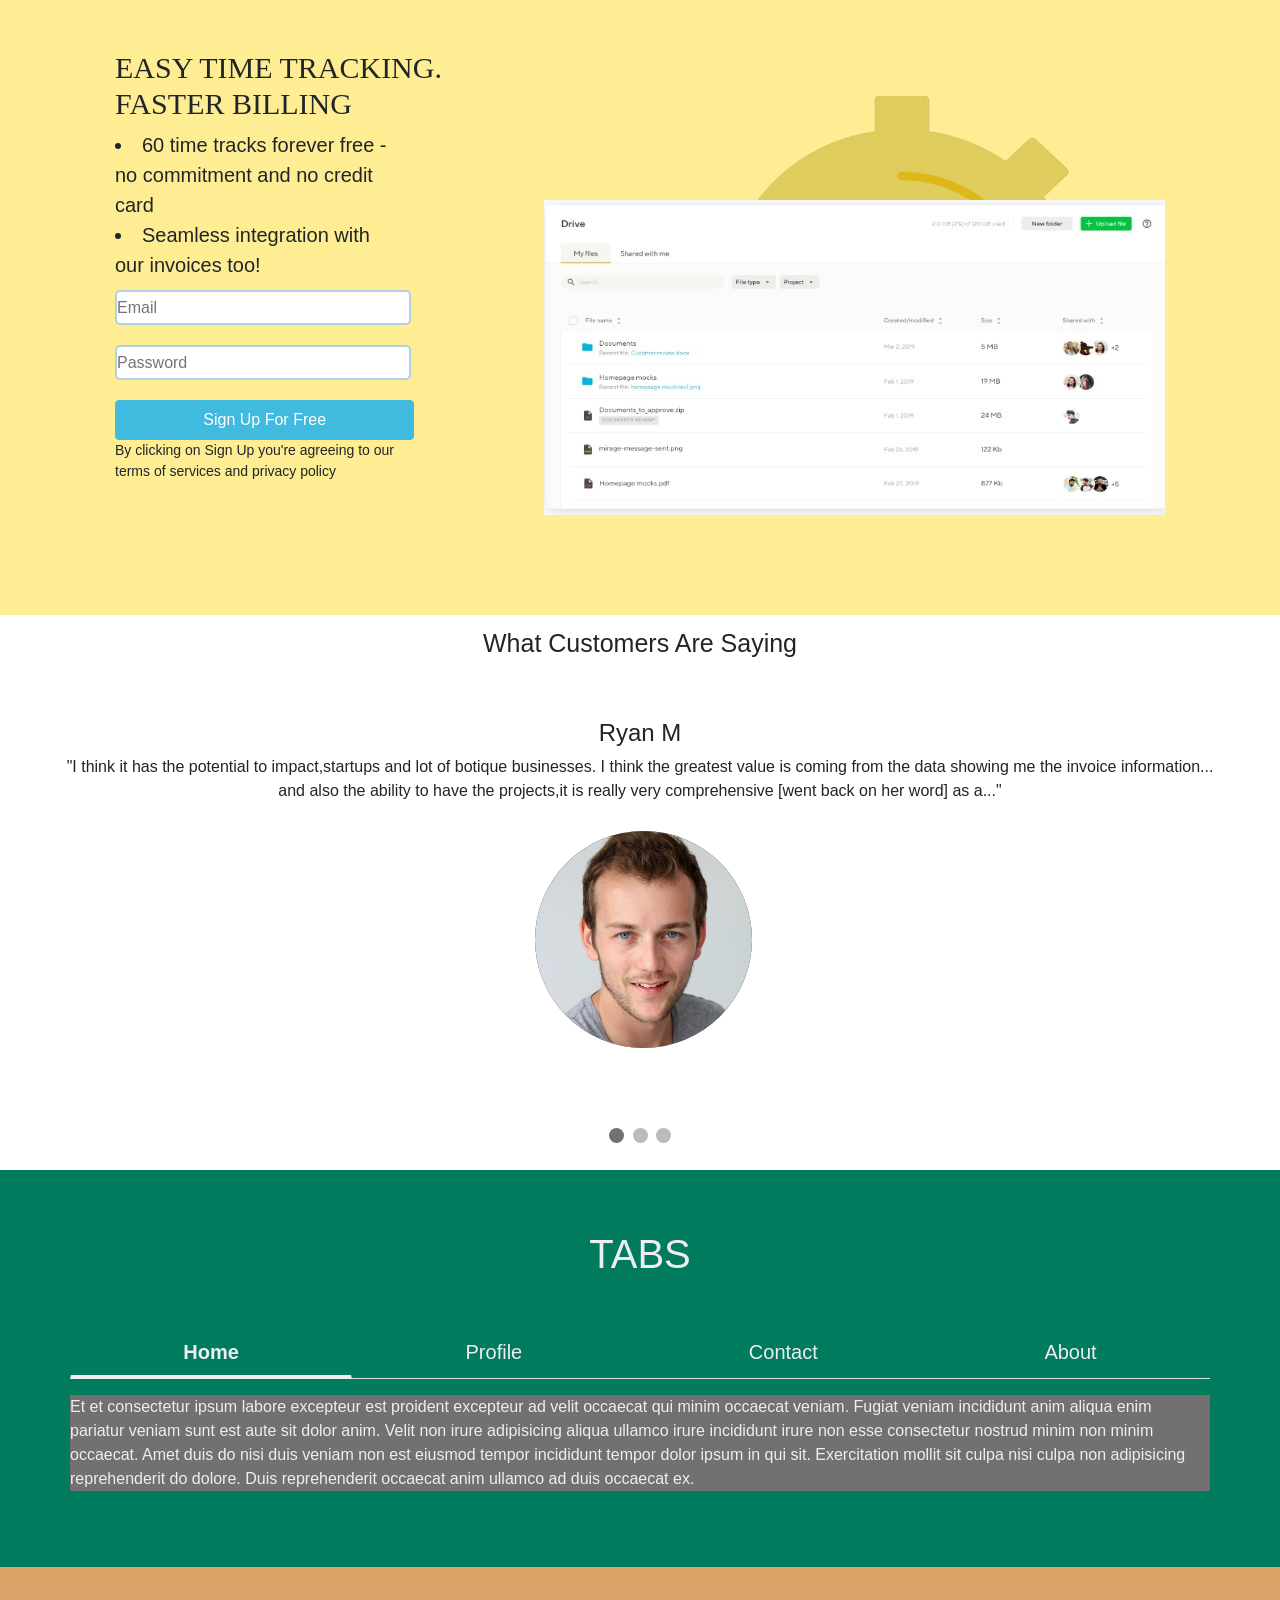
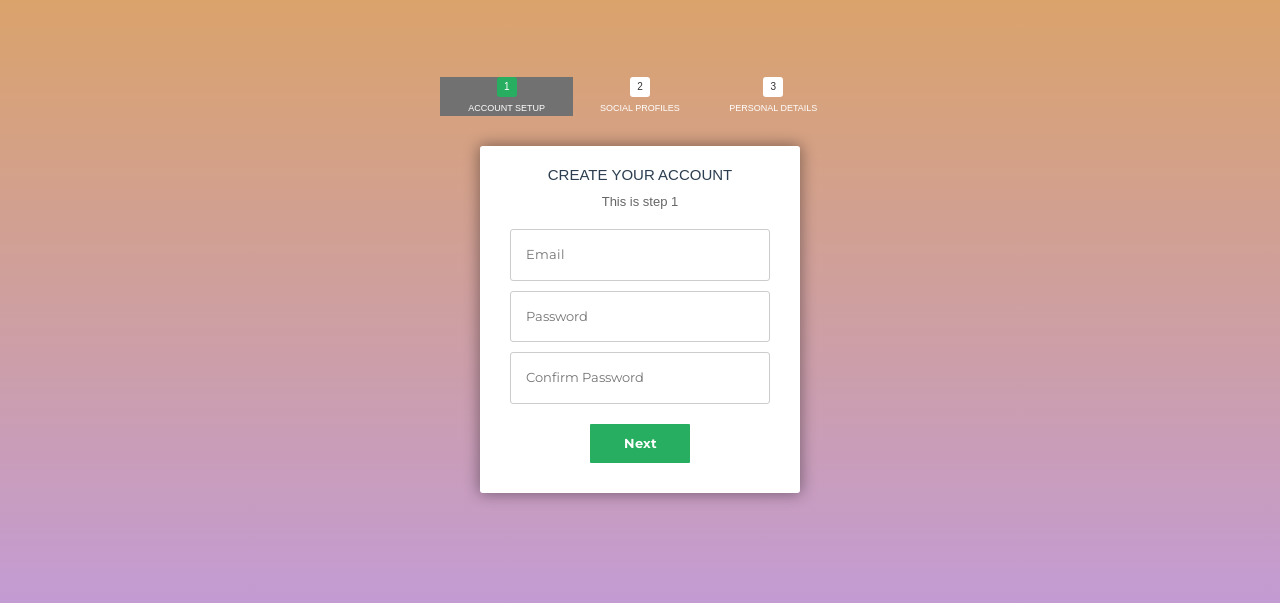
<file: task1/index.html>
<!DOCTYPE html>
<html lang="en">
<head>
    <meta charset="UTF-8">
    <meta name="viewport" content="width=device-width, initial-scale=1.0">
    <link rel="stylesheet" href="style.css">
    <link rel="stylesheet" href="custom.css">
    <link rel="stylesheet" href="mystyle.css">
    <link rel="stylesheet" href="https://cdn.jsdelivr.net/npm/bootstrap@4.5.3/dist/css/bootstrap.min.css" integrity="sha384-TX8t27EcRE3e/ihU7zmQxVncDAy5uIKz4rEkgIXeMed4M0jlfIDPvg6uqKI2xXr2" crossorigin="anonymous">
    
    <link rel="stylesheet" href="style2.css">
    <script src="https://code.jquery.com/jquery-3.5.1.slim.min.js" integrity="sha384-DfXdz2htPH0lsSSs5nCTpuj/zy4C+OGpamoFVy38MVBnE+IbbVYUew+OrCXaRkfj" crossorigin="anonymous"></script>
    
    <script src="https://cdn.jsdelivr.net/npm/bootstrap@4.5.3/dist/js/bootstrap.bundle.min.js" integrity="sha384-ho+j7jyWK8fNQe+A12Hb8AhRq26LrZ/JpcUGGOn+Y7RsweNrtN/tE3MoK7ZeZDyx" crossorigin="anonymous"></script>
    
   
    <title>Time Tracker</title>
</head>
<body>
    <div class="container-fluid" id="container1">
        
        <div class="row">
          <div class="columnone">
                <h2 class="columnoneheading" style="font-family:'Arial Black'">EASY TIME TRACKING.<br>FASTER BILLING<br></h2>
                
                <li class="columnonepara" style="font-size:20px;">60 time tracks forever free -no commitment and no credit card</li>
                <li class="columnonepara" style="font-size:20px;">Seamless integration with our invoices too!</li>
                <div class="form-group">
                    <input type="text" class="input" placeholder="Email"><br>
                    <input type="text" class="input" placeholder="Password"><br>
                    <button type="submit" class="btnclck">Sign Up For Free</button>
                    <p class="policy" id="policy">By clicking on Sign Up you're agreeing to our terms of services and privacy policy</p>
                </div>
                
          </div>
          
        </div>
        <div class="drive">
            <img src="drive.jpg" alt="">
        </div>
    </div>
    <div class="container-fluid" id="container2">
        <div class="row">
            <div class="columntwo">
                <p id="container2heading" style="padding-top:10px">What Customers Are Saying<p>
                    <div class="slideshow-container">
        
                        <!-- Full-width slides/quotes -->
                        <div class="mySlides">
                            <div>
                                <h4>Ryan M</h4>
                                <p>"I think it has the potential to impact,startups and lot of botique businesses. I think the greatest value is coming from the data showing me the invoice information... and also the ability to have the projects,it is really very comprehensive [went back on her word] as a..."</p>
                           
                            </div>
                            <img src="profilepic.png" alt="">
                        </div>
                      
                        <div class="mySlides"> 
                            <div>
                                <h4>Dylan M</h4>
                                <p>"Lorem ipsum dolor sit amet consectetur adipisicing elit. Architecto officiis, consectetur id placeat corrupti non corporis cupiditate libero quibusdam aliquid repellendus excepturi veritatis maxime similique magnam quam nisi consequatur recusandae."</p>
                           
                            </div>
                            <img src="profilepic.png" alt="">
                        </div>
                      
                        <div class="mySlides">
                            <div>
                                <h4>Ryan M</h4>
                                <p>"I think it has the potential to impact,startups and lot of botique businesses. I think the greatest value is coming from the data showing me the invoice information... and also the ability to have the projects,it is really very comprehensive [went back on her word] as a"</p>
                            </div>
                            <img src="profilepic.png" alt="">
                        </div>
                      
                        <!-- Next/prev buttons -->
                        
                      </div>
                      
                      <!-- Dots/bullets/indicators -->
                      <div class="dot-container">
                        <span class="dot" onclick="currentSlide(1)"></span>
                        <span class="dot" onclick="currentSlide(2)"></span>
                        <span class="dot" onclick="currentSlide(3)"></span>
                      </div>
                      <script src="myscript.js"></script>
                
                
                      
                        
                    </div>
            </div>
        </div>
    </div>
    
<!------ Include the above in your HEAD tag ---------->

<!-- Tabs -->
<section id="tabs">
	<div class="container">
		<h6 class="section-title h1">Tabs</h6>
		<div class="row">
			<div class="col-xs-12 ">
				<nav>
					<div class="nav nav-tabs nav-fill" id="nav-tab" role="tablist">
						<a class="nav-item nav-link active" id="nav-home-tab" data-toggle="tab" href="#nav-home" role="tab" aria-controls="nav-home" aria-selected="true">Home</a>
						<a class="nav-item nav-link" id="nav-profile-tab" data-toggle="tab" href="#nav-profile" role="tab" aria-controls="nav-profile" aria-selected="false">Profile</a>
						<a class="nav-item nav-link" id="nav-contact-tab" data-toggle="tab" href="#nav-contact" role="tab" aria-controls="nav-contact" aria-selected="false">Contact</a>
						<a class="nav-item nav-link" id="nav-about-tab" data-toggle="tab" href="#nav-about" role="tab" aria-controls="nav-about" aria-selected="false">About</a>
					</div>
				</nav>
				<div class="tab-content py-3 px-3 px-sm-0" id="nav-tabContent">
					<div class="tab-pane fade show active" id="nav-home">
						Et et consectetur ipsum labore excepteur est proident excepteur ad velit occaecat qui minim occaecat veniam. Fugiat veniam incididunt anim aliqua enim pariatur veniam sunt est aute sit dolor anim. Velit non irure adipisicing aliqua ullamco irure incididunt irure non esse consectetur nostrud minim non minim occaecat. Amet duis do nisi duis veniam non est eiusmod tempor incididunt tempor dolor ipsum in qui sit. Exercitation mollit sit culpa nisi culpa non adipisicing reprehenderit do dolore. Duis reprehenderit occaecat anim ullamco ad duis occaecat ex.
					</div>
					<div class="tab-pane fade" id="nav-profile">
						Et et consectetur ipsum labore excepteur est proident excepteur ad velit occaecat qui minim occaecat veniam. Fugiat veniam incididunt anim aliqua enim pariatur veniam sunt est aute sit dolor anim. Velit non irure adipisicing aliqua ullamco irure incididunt irure non esse consectetur nostrud minim non minim occaecat. Amet duis do nisi duis veniam non est eiusmod tempor incididunt tempor dolor ipsum in qui sit. Exercitation mollit sit culpa nisi culpa non adipisicing reprehenderit do dolore. Duis reprehenderit occaecat anim ullamco ad duis occaecat ex.
					</div>
					<div class="tab-pane fade" id="nav-contact">
						Et et consectetur ipsum labore excepteur est proident excepteur ad velit occaecat qui minim occaecat veniam. Fugiat veniam incididunt anim aliqua enim pariatur veniam sunt est aute sit dolor anim. Velit non irure adipisicing aliqua ullamco irure incididunt irure non esse consectetur nostrud minim non minim occaecat. Amet duis do nisi duis veniam non est eiusmod tempor incididunt tempor dolor ipsum in qui sit. Exercitation mollit sit culpa nisi culpa non adipisicing reprehenderit do dolore. Duis reprehenderit occaecat anim ullamco ad duis occaecat ex.
					</div>
					<div class="tab-pane fade" id="nav-about">
						Et et consectetur ipsum labore excepteur est proident excepteur ad velit occaecat qui minim occaecat veniam. Fugiat veniam incididunt anim aliqua enim pariatur veniam sunt est aute sit dolor anim. Velit non irure adipisicing aliqua ullamco irure incididunt irure non esse consectetur nostrud minim non minim occaecat. Amet duis do nisi duis veniam non est eiusmod tempor incididunt tempor dolor ipsum in qui sit. Exercitation mollit sit culpa nisi culpa non adipisicing reprehenderit do dolore. Duis reprehenderit occaecat anim ullamco ad duis occaecat ex.
					</div>
				</div>
			
			</div>
		</div>
	</div>
</section>
<!-- ./Tabs -->
<section id="form">
    <form id="msform">
        <!-- progressbar -->
        <ul id="progressbar">
          <li class="active">Account Setup</li>
          <li>Social Profiles</li>
          <li>Personal Details</li>
        </ul>
        <!-- fieldsets -->
        <fieldset>
          <h2 class="fs-title">Create your account</h2>
          <h3 class="fs-subtitle">This is step 1</h3>
          <input type="text" name="email" placeholder="Email" />
          <input type="password" name="pass" placeholder="Password" />
          <input type="password" name="cpass" placeholder="Confirm Password" />
          <input type="button" name="next" class="next action-button" value="Next" />
        </fieldset>
        <fieldset>
          <h2 class="fs-title">Social Profiles</h2>
          <h3 class="fs-subtitle">Your presence on the social network</h3>
          <input type="text" name="twitter" placeholder="Twitter" />
          <input type="text" name="facebook" placeholder="Facebook" />
          <input type="text" name="gplus" placeholder="Google Plus" />
          <input type="button" name="previous" class="previous action-button" value="Previous" />
          <input type="button" name="next" class="next action-button" value="Next" />
        </fieldset>
        <fieldset>
          <h2 class="fs-title">Personal Details</h2>
          <h3 class="fs-subtitle">We will never sell it</h3>
          <input type="text" name="fname" placeholder="First Name" />
          <input type="text" name="lname" placeholder="Last Name" />
          <input type="text" name="phone" placeholder="Phone" />
          <textarea name="address" placeholder="Address"></textarea>
          <input type="button" name="previous" class="previous action-button" value="Previous" />
          <input type="submit" name="submit" class="submit action-button" value="Submit" />
        </fieldset>
      </form>
</section>

    <script src="myscript.js"></script>
   <script src="myscript2.js"></script>
</body>
</html>
</file>
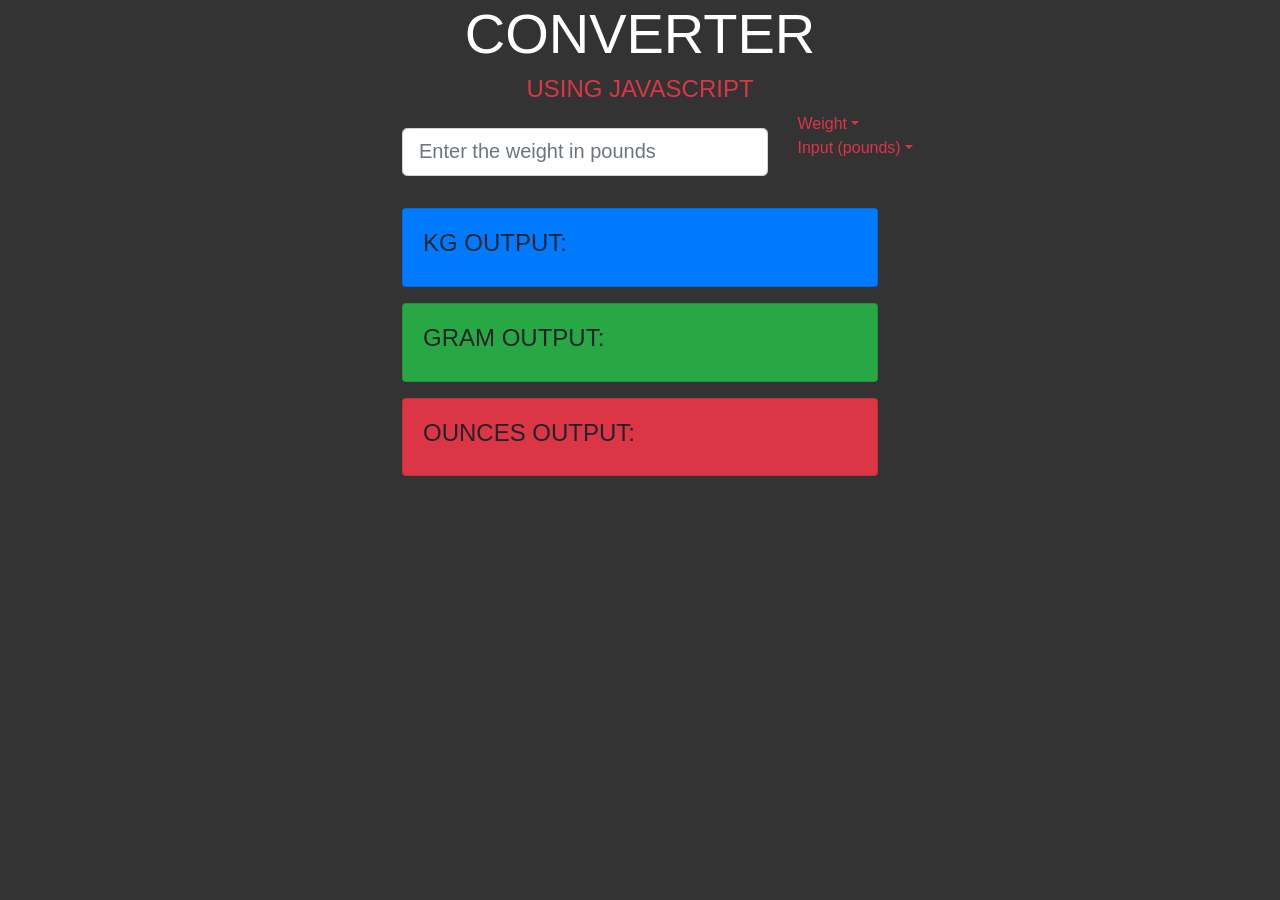
<file: weight converter app/index.html>
<!DOCTYPE html>
<html lang="en">
<head>
    <meta charset="UTF-8">
    <meta name="viewport" content="width=device-width, initial-scale=1.0">
    <link rel="stylesheet" href="https://cdn.jsdelivr.net/npm/bootstrap@4.5.3/dist/css/bootstrap.min.css" integrity="sha384-TX8t27EcRE3e/ihU7zmQxVncDAy5uIKz4rEkgIXeMed4M0jlfIDPvg6uqKI2xXr2" crossorigin="anonymous">
    <script src="https://code.jquery.com/jquery-3.5.1.min.js"></script>
<script src="https://cdn.jsdelivr.net/npm/popper.js@1.16.1/dist/umd/popper.min.js"></script>
<script src="https://stackpath.bootstrapcdn.com/bootstrap/4.5.2/js/bootstrap.min.js"></script>
    
    <style>
        body{
            background-color:#333;
        }
    </style>
    <title>Document</title>
</head>
<body>
    <div class="container">
        <div class="row">
            <div class="offset-md-3 col-md-6">
                <h3 class="display-4 text-center text-white">CONVERTER</h3>
                <h4 class="text-center text-danger">USING JAVASCRIPT</h4>
                    <div class="row">
                        <div class="col-9">
                            <div class="form-group m-3">
                                <input type="number" class="form-control-lg form-control m-3" placeholder="Enter the weight in pounds" id="weight-input">
                            </div>
                        </div>
                        <div class="col-3">
                            <div class="dropdown">
                                <a href="#" class='dropdown-toggle text-danger' id='main' data-toggle='dropdown'>Weight</a>
                                <div class="dropdown-menu bg-danger">
                                    <button href="" onclick="height()" class="dropdown-item">Height</button>
                                    <button href="" onclick="weight()" class="dropdown-item">Weight</button>
                                    <button href="" onclick="temperature()" class="dropdown-item">Temperature</button>
                                    <button href="" onclick="time()" class="dropdown-item">Time</button>                                   
                                </div>
                            </div>
                            <div class="dropdown">
                                <a href="#" class='dropdown-toggle text-danger' id='main2' data-toggle='dropdown'>Input (pounds)</a>
                                <div class="dropdown-menu bg-danger" id="main2menu">
                                    <button href="" onclick="weightinkgs()" class="dropdown-item">(Input) kg</button>
                                    <button href="" onclick="weightingrams()" class="dropdown-item">(Input) gram</button>
                                    <button href="" onclick="weightinounces()" class="dropdown-item">(Input) ounces</button>
                                    <button href="" onclick="weight()" class="dropdown-item">(Input) pounds</button>
                                    
                                </div>
                            </div>
                        </div>
                    </div>
                    <div id="output" class="m-3">
                        <div class="card bg-primary m-3">
                            <div class="card-body">
                                <h4 id="card1">KG OUTPUT:</h4>
                                <div id="kgoutput">

                                </div>
                            </div>
                        </div>
                        <div class="card bg-success m-3">
                            <div class="card-body">
                                <h4 id="card2">GRAM OUTPUT:</h4>
                                <div id="gramsoutput">

                                </div>
                            </div>
                        </div>
                        <div class="card bg-danger m-3" id="card33">
                            <div class="card-body">
                                <h4 id="card3">OUNCES OUTPUT:</h4>
                                <div id="ozoutput">

                                </div>
                            </div>
                        </div>
                    </div>
            </div>
        </div>
    </div>
    
    
    
    <script src="app.js"></script>
</body>
</html>
</file>
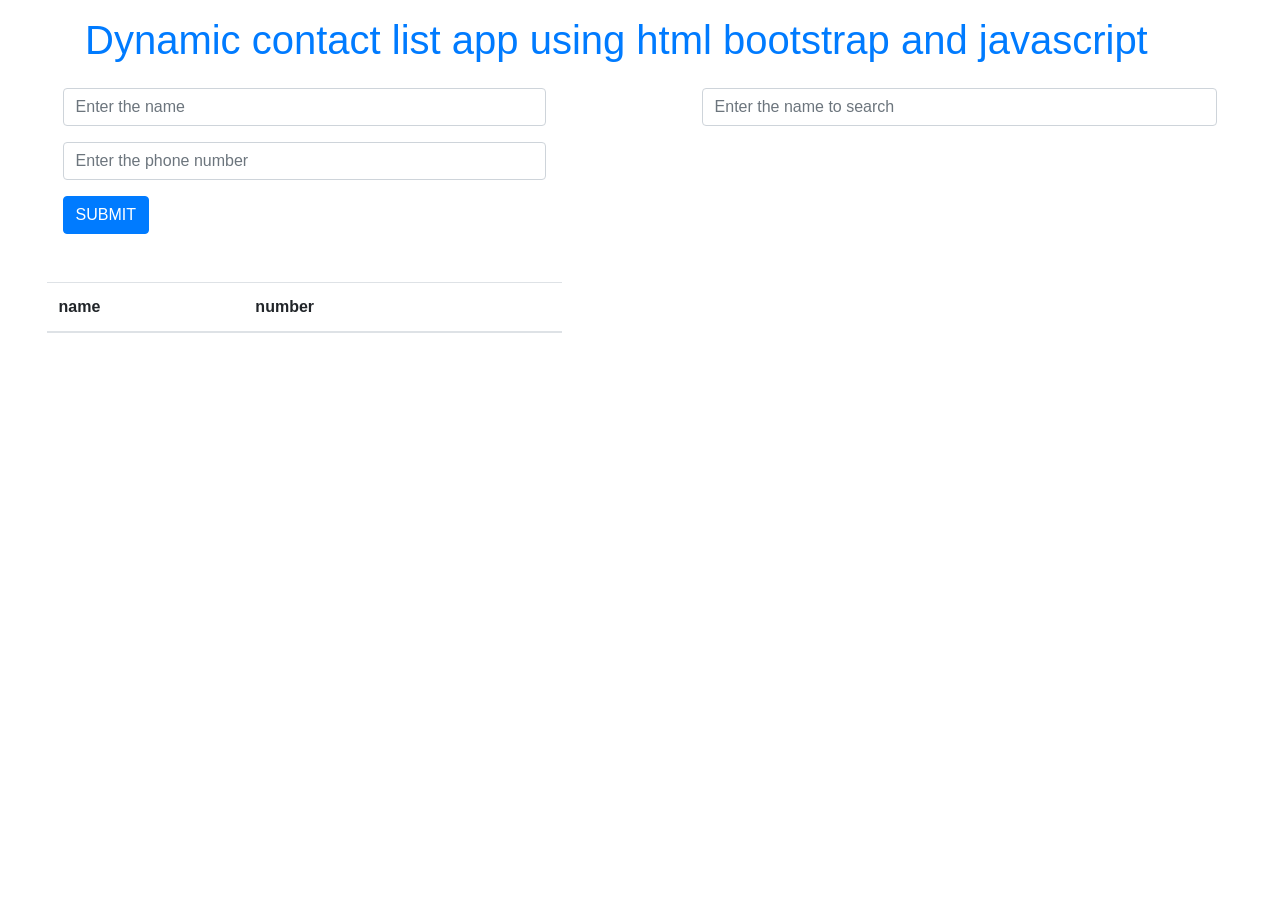
<file: contactapp/contactapp/index.html>
<!DOCTYPE html>
<html lang="en">
<head>
    <meta charset="UTF-8">
    <meta name="viewport" content="width=device-width, initial-scale=1.0">
    <link rel="stylesheet" href="https://cdn.jsdelivr.net/npm/bootstrap@4.5.3/dist/css/bootstrap.min.css" integrity="sha384-TX8t27EcRE3e/ihU7zmQxVncDAy5uIKz4rEkgIXeMed4M0jlfIDPvg6uqKI2xXr2" crossorigin="anonymous">
    
    <title>ContactListApp</title>
</head>
<body>
    <div class="container">
        <div class="row">
            <div class="col">
                <h1 class="mt-3 text center text-primary">Dynamic contact list app using html bootstrap and javascript</h1>
            </div>
        </div>
    </div>
    <div class="row justify-content-around">
            <div class="col-md-5">
                <form class="form-group m-3">
                    <input type="text" class="form-control" placeholder="Enter the name" id="input">
                    <input type="number" class="form-control mt-3" placeholder="Enter the phone number" id="input-number">
                    
                    <button class="btn btn-primary mt-3 add" type="submit">SUBMIT</button>
                    
                </form>
                <table class="table table-stripped mt-5">
                    <thead>
                        <tr>
                            <th>name</th>
                            <th>number</th>
                            <th></th>
                        </tr>
                    </thead>
                    <tbody id="list-group">
                        
                    </tbody>
            </table>
            </div>
            <div class="col-md-5 m-3">
                <input type="text" class="form-control" placeholder="Enter the name to search" id="input-search">
                    
            </div>
    </div>
    <script src="myapp.js"></script>
</body>
</html>
</file>
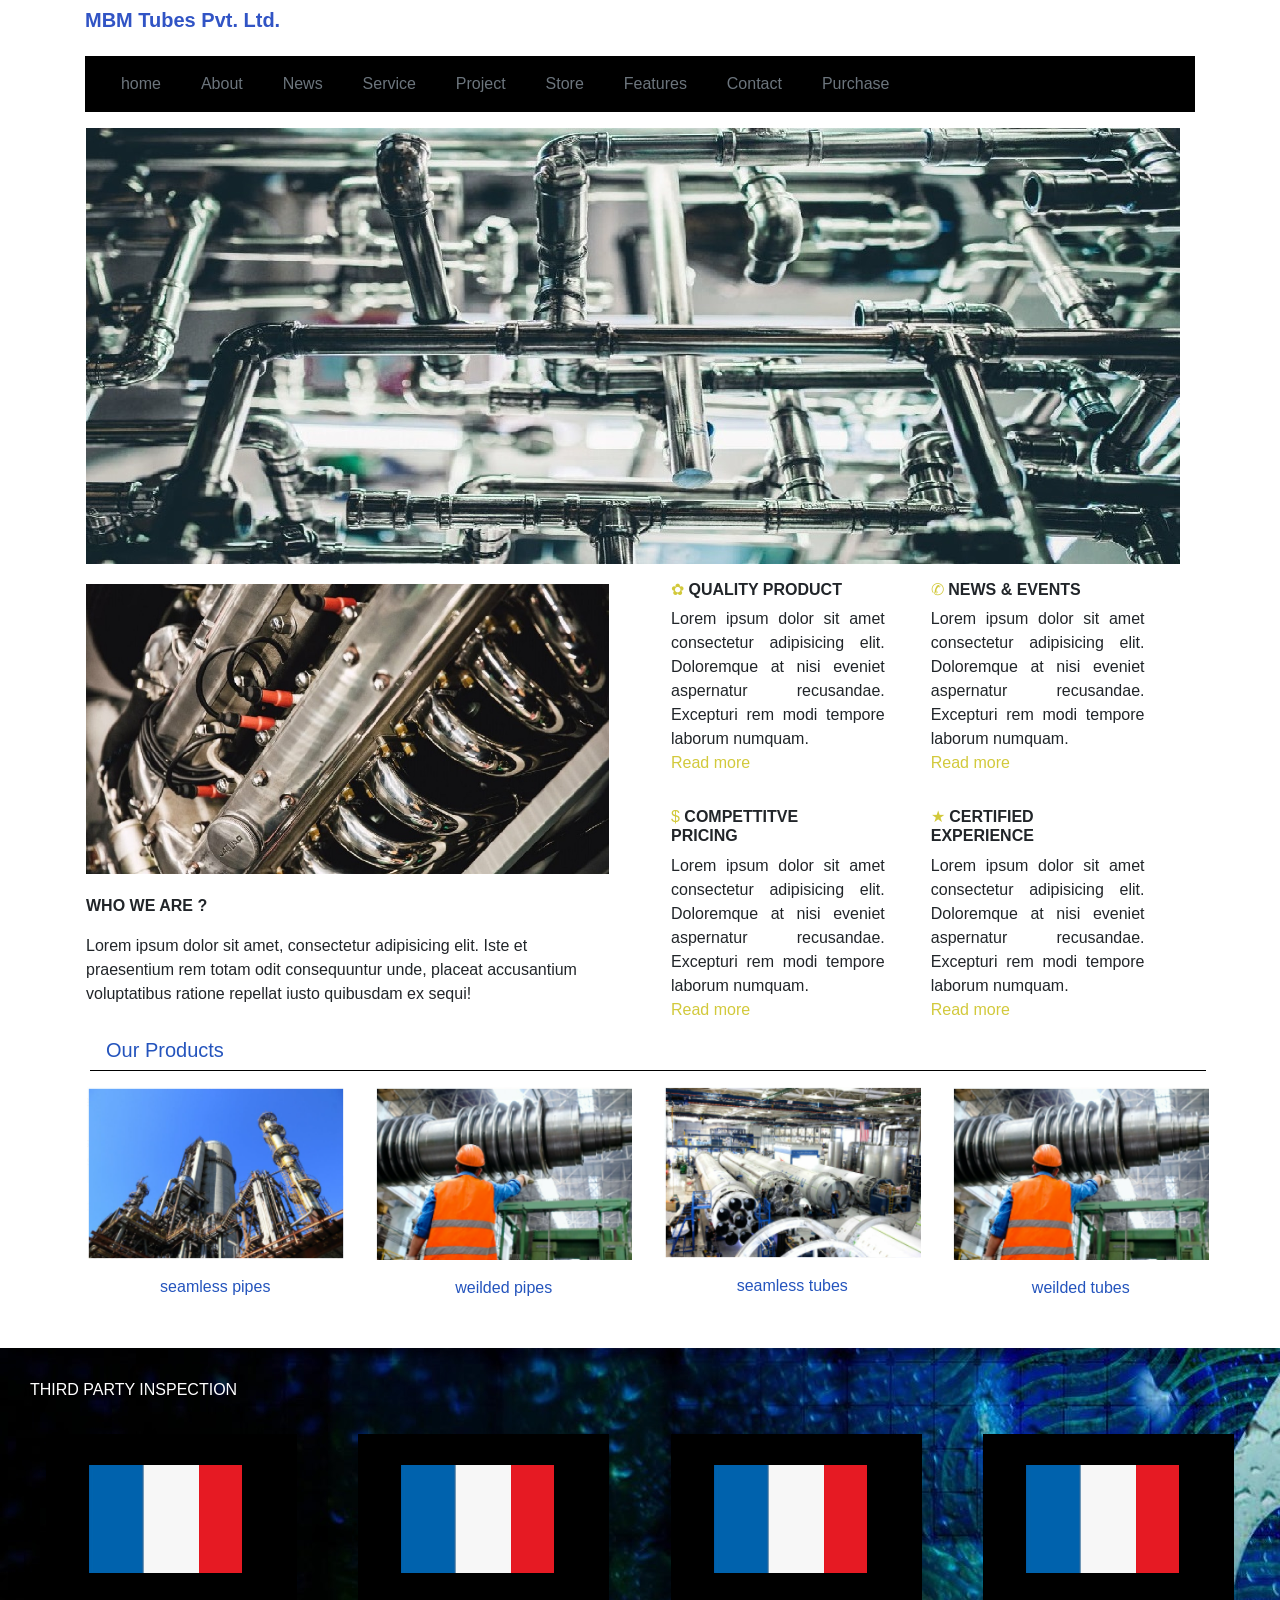
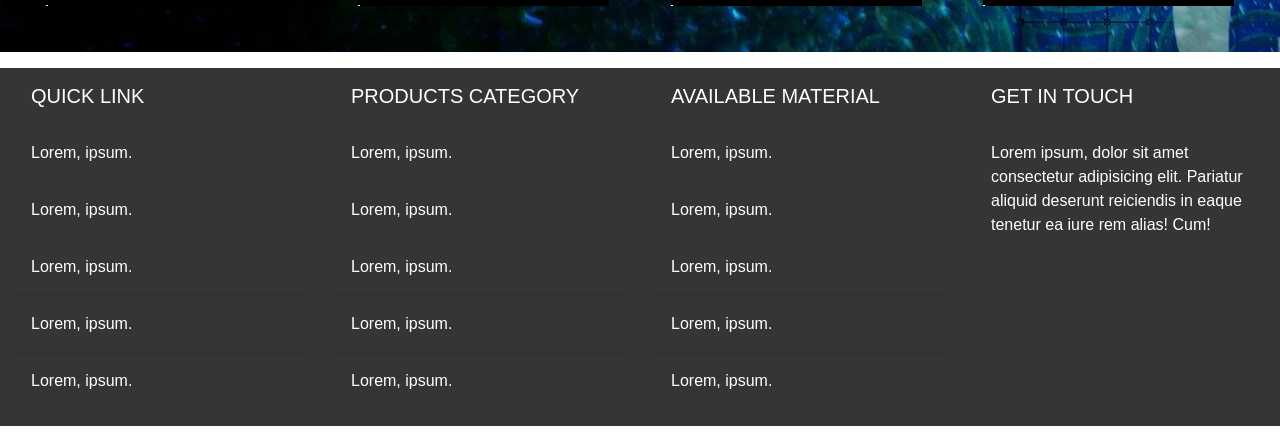
<file: template/template/index.html>
<!DOCTYPE html>
<html lang="en">
<head>
    <meta charset="UTF-8">
    <meta name="viewport" content="width=device-width, initial-scale=1.0">
    <title>Document</title>
    <script src="https://code.jquery.com/jquery-3.5.1.slim.min.js" integrity="sha384-DfXdz2htPH0lsSSs5nCTpuj/zy4C+OGpamoFVy38MVBnE+IbbVYUew+OrCXaRkfj" crossorigin="anonymous"></script>
    
    <link rel="stylesheet" href="https://cdn.jsdelivr.net/npm/bootstrap@4.5.3/dist/css/bootstrap.min.css" integrity="sha384-TX8t27EcRE3e/ihU7zmQxVncDAy5uIKz4rEkgIXeMed4M0jlfIDPvg6uqKI2xXr2" crossorigin="anonymous">
    <script src="https://cdn.jsdelivr.net/npm/bootstrap@4.5.3/dist/js/bootstrap.bundle.min.js" integrity="sha384-ho+j7jyWK8fNQe+A12Hb8AhRq26LrZ/JpcUGGOn+Y7RsweNrtN/tE3MoK7ZeZDyx" crossorigin="anonymous"></script>
    
    <link rel="stylesheet" href="navbar.css">
</head>
<body>
    <div class="container">
        <div class="row">
            <div class="col">
                <h3 class="navbar-brand" style="color: #3154C5;"><b>MBM Tubes Pvt. Ltd.</b><h3>
            </div>
        </div>
        <div class="row" id="nav">
            <div class="col">   
                <nav class="navbar navbar-expand-md navbar-dark" style="background-color:black;">
                    
                    <button class="navbar-toggler" data-toggle="collapse" data-target="#navigationlol">
                        <span class="navbar-toggler-icon"></span>
                    </button>
                    <div class="collapse navbar-collapse" id="navigationlol">
                        <ul class="navbar-nav nav-fill w-75">

                            <li class="nav-item"><a href="" class="nav-link text-muted">home</a></li>
                            <li class="nav-item"><a href="" class="nav-link text-muted"> About</a></li>
                            <li class="nav-item"><a href="" class="nav-link text-muted">News</a></li>
                            <li class="nav-item"><a href="" class="nav-link text-muted">Service</a></li>
                            <li class="nav-item"><a href="" class="nav-link text-muted">Project</a></li>
                            <li class="nav-item"><a href="" class="nav-link text-muted">Store</a></li>
                            <li class="nav-item"><a href="" class="nav-link text-muted">Features</a></li>
                            <li class="nav-item"><a href="" class="nav-link text-muted">Contact</a></li>
                            <li class="nav-item"><a href="" class="nav-link text-muted">Purchase</a></li>
                        </ul>
                    </div>
                </nav>                
            </div>
        <div class="row" id="bannerrow">
            <div class="col" id="bannercol">
                <img src="imagerot.jpg" class="img-fluid pl-3 pr-3 pt-3" id="banner" alt="">
                
            </div>
        </div> 
        <div class="row">
            <div class="col-md-6">
                <img src="image2rot.jpg" class="img-fluid w-100 pl-3 pr-3 mt-3 pt-1 pb-1" alt="">
                <p class="pt-3 pl-3 pr-3"><b>WHO WE ARE ?</b></p>
                <p class="pl-3 pr-3 mt-0">Lorem ipsum dolor sit amet, consectetur adipisicing elit. Iste et praesentium rem totam odit consequuntur unde, placeat accusantium voluptatibus ratione repellat iusto quibusdam ex sequi!</p>
            </div>
            <div class="col-md-6">
                <div class="row">
                    <div class="col-5 ml-3">
                        <h6 class="pt-3 pr-3"><Span style="color: #D2C93B;">✿ </Span><b>QUALITY PRODUCT</b></h6>
                        <p class="text-justify">Lorem ipsum dolor sit amet consectetur adipisicing elit. Doloremque at nisi eveniet aspernatur recusandae. Excepturi rem modi tempore laborum numquam.<br><a style="color: #D2C93B;" href="#">Read more</a></p>
                        
                    </div>
                    <div class="col-5 ml-3">
                        <h6 class="pt-3 pr-3"><Span style="color: #D2C93B;">✆ </Span><b>NEWS & EVENTS</b></h6>
                        <p class="text-justify">Lorem ipsum dolor sit amet consectetur adipisicing elit. Doloremque at nisi eveniet aspernatur recusandae. Excepturi rem modi tempore laborum numquam.<br><a style="color: #D2C93B;" href="#">Read more</a></p>
                        
                    </div>
                    <div class="col-5 ml-3">
                        <h6 class="pt-3 pr-3"><Span style="color: #D2C93B;">$ </Span><b>COMPETTITVE PRICING</b></h6>
                        <p class="text-justify">Lorem ipsum dolor sit amet consectetur adipisicing elit. Doloremque at nisi eveniet aspernatur recusandae. Excepturi rem modi tempore laborum numquam.<br><a style="color: #D2C93B;" href="#">Read more</a></p>
                        
                    </div>
                    <div class="col-5 ml-3">
                        <h6 class="pt-3 pr-3"><Span style="color: #D2C93B;">★ </Span><b>CERTIFIED EXPERIENCE</b></h6>
                        <p class="text-justify">Lorem ipsum dolor sit amet consectetur adipisicing elit. Doloremque at nisi eveniet aspernatur recusandae. Excepturi rem modi tempore laborum numquam.<br><a style="color: #D2C93B;" href="#">Read more</a></p>
                        
                    </div>
                </div>
            </div>
        </div>  
        <div class="row"  id="products">
            <h5 class="pl-3" style="color:#2454BD">Our Products</h5>                   
        </div>
          
        <div class="row pl-3">
            <div class="col-md-3 p-sm-3">
                <img class="img-fluid pb-3" src="img3.jpg" alt="">
                <p class="text-md-center" style="color:#2454BD;">seamless pipes</p>
            </div>
            <div class="col-md-3 p-sm-3">
                <img class="img-fluid pb-3" src="img4.jpg" alt="">
                <p class="text-md-center" style="color:#2454BD;">weilded pipes</p>
            </div>
            <div class="col-md-3 p-sm-3">
                <img class="img-fluid pb-3" src="img5.jpg" alt="">
                <p class="text-md-center" style="color:#2454BD;">seamless tubes</p>
            </div>
            <div class="col-md-3 p-sm-3">
                <img class="img-fluid pb-3" src="img4.jpg" alt="">
                <p class="text-md-center" style="color:#2454BD;">weilded tubes</p>
            </div> 
        </div>
    </div>
    
    </div>
    <div class="container-fluid mt-3 mb-3" id="inspection">
        
        <div class="row">

           <div class="col">
               <p class="text-white">THIRD PARTY INSPECTION</p>
           </div>
        </div>
        <div class="row justify-content-around">
            <col-md-2>
                <img class="pb-3 pt-3" src="flag4.png" alt="">
            </col-md-2>
            <col-md-2>
                <img class="pb-3 pt-3" src="flag4.png" alt="">
            </col-md-2>
            <col-md-2>
                <img class="pb-3 pt-3" src="flag4.png" alt="">
            </col-md-2>
            <col-md-2>
                <img class="pb-3 pt-3" src="flag4.png" alt="">
            </col-md-2>
        </div>

        </div>
    </div>
    <div class="container-fluid mt-3 mb-3" style="background-color: #373434;">
        
        <div class="row">
            <div class="col-md-3 pt-3">
                <h5 class="pl-3" style="color:white">QUICK LINK</h5>
                <hr>
                <a href="#" class="pl-3" style="color: white;">Lorem, ipsum.</a><br> 
                <hr>  
                <a href="#" class="pl-3" style="color: white;">Lorem, ipsum.</a><br>
                <hr>
                <a href="#" class="pl-3" style="color: white;">Lorem, ipsum.</a><br>
                <hr>
                <a href="#" class="pl-3" style="color: white;">Lorem, ipsum.</a><br>
                <hr>
                <a href="#" class="pl-3" style="color: white;">Lorem, ipsum.</a><br>
                <hr>
            </div>
            <div class="col-md-3 pt-3">
                <h5 class="pl-3" style="color:white">PRODUCTS CATEGORY</h5>
                <hr>
                <a href="#" class="pl-3" style="color: white;">Lorem, ipsum.</a><br> 
                <hr>  
                <a href="#" class="pl-3" style="color: white;">Lorem, ipsum.</a><br>
                <hr>
                <a href="#" class="pl-3" style="color: white;">Lorem, ipsum.</a><br>
                <hr>
                <a href="#" class="pl-3" style="color: white;">Lorem, ipsum.</a><br>
                <hr>
                <a href="#" class="pl-3" style="color: white;">Lorem, ipsum.</a><br>
                <hr>   
            </div>
            <div class="col-md-3 pt-3">
                <h5 class="pl-3" style="color:white">AVAILABLE MATERIAL</h5>
                <hr>
                <a href="#" class="pl-3" style="color: white;">Lorem, ipsum.</a><br> 
                <hr>  
                <a href="#" class="pl-3" style="color: white;">Lorem, ipsum.</a><br>
                <hr>
                <a href="#" class="pl-3" style="color: white;">Lorem, ipsum.</a><br>
                <hr>
                <a href="#" class="pl-3" style="color: white;">Lorem, ipsum.</a><br>
                <hr>
                <a href="#" class="pl-3" style="color: white;">Lorem, ipsum.</a><br>
                <hr>   
            </div>
            <div class="col-md-3 pt-3">
                <h5 class="pl-3"  style="color:white">GET IN TOUCH</h5>
                <hr>
                <p class="pl-3" style="color:white">Lorem ipsum, dolor sit amet consectetur adipisicing elit. Pariatur aliquid deserunt reiciendis in eaque tenetur ea iure rem alias! Cum!</p>
            </div>

        </div>
    </div>
</body>
</html>
</file>
<file: task1/style.css>
.container-fluid {
    width: 100%;
    padding-right: 15px;
    padding-left: 15px;
    margin-right: auto;
    margin-left: auto;
    display:flex;
    
  }


.row {
    display: -ms-flexbox;
    display: flex;
    -ms-flex-wrap: wrap;
    flex-wrap: wrap;
    margin-right: -15px;
    margin-left: -15px;
  }


.columnone{
  position: relative;
  width: 100%;
  min-height: 1px;
  padding-right: 15px;
  padding-left: 15px;
}
@media (min-width: 140px){
    #container1{
        background-image: url('backgroundmobile.jpg'); 
        background-size: cover;
        padding-bottom: 100px;
        
    }
    .drive{
        display: none;
    }
    .form-group {
        padding-left:10px;
    }
    .input{
        
        margin-top: 10px;
        margin-bottom: 10px;
        height:35px;
        width:80%;
        border-radius: 5px;
        border-color:rgb(181, 207, 228);
        border-style: solid;
    }
    .columnonepara{
        padding-left: 10px;
    }
    .columnoneheading{
        padding-top: 10px;
        padding-left: 10px;
    }
    .columnone {
        -ms-flex: 0 0 100%;
        flex: 0 0 100%;
        max-width: 100%;
      }
    .btnclck{
        margin-top: 10px;
        margin-bottom: 10px;
        height: 40px;
        width: 81%;
        display: inline-block;
        font-weight: 400;
        text-align: center;
        white-space: nowrap;
        vertical-align: middle;
        -webkit-user-select: none;
        -moz-user-select: none;
        -ms-user-select: none;
        user-select: none;
        border: 1px solid transparent;
        padding: 0.375rem 0.75rem;
        font-size: 1rem;
        line-height: 1.5;
        border-radius: 0.25rem;
        transition: color 0.15s ease-in-out, background-color 0.15s ease-in-out, border-color 0.15s ease-in-out, box-shadow 0.15s ease-in-out;
        color: #fff;
        background-color:  #41badf;
        border-color:  #41badf;
    }
    #policy{
        font-size: 14px;
        width:84%;
    }
}
    @media (min-width: 486px){
    #container1{
        background-image: url('backgroundmobile.jpg'); 
        background-size: cover;
        padding-bottom: 100px;
        
    }
    .drive{
        display: none;
    }
    .form-group {
        padding-left:10px;
    }
    .input{
        
        margin-top: 10px;
        margin-bottom: 10px;
        height:35px;
        width:80%;
        border-radius: 5px;
        border-color:rgb(181, 207, 228);
        border-style: solid;
    }
    .columnonepara{
        padding-left: 10px;
        
    }
    .columnoneheading{
        padding-top: 10px;
        padding-left: 10px;
    }
    .columnone {
        -ms-flex: 0 0 100%;
        flex: 0 0 100%;
        max-width: 100%;
      }
    .btnclck{
        margin-top: 10px;
        margin-bottom: 10px;
        height: 40px;
        width: 81%;
        display: inline-block;
        font-weight: 400;
        text-align: center;
        white-space: nowrap;
        vertical-align: middle;
        -webkit-user-select: none;
        -moz-user-select: none;
        -ms-user-select: none;
        user-select: none;
        border: 1px solid transparent;
        padding: 0.375rem 0.75rem;
        font-size: 1rem;
        line-height: 1.5;
        border-radius: 0.25rem;
        transition: color 0.15s ease-in-out, background-color 0.15s ease-in-out, border-color 0.15s ease-in-out, box-shadow 0.15s ease-in-out;
        color: #fff;
        background-color:  #41badf;
        border-color:  #41badf;
    }
    #policy{
        font-size: 14px;
        width:84%;
    }
}
@media (min-width: 768px){
    #container1{
        background-image: url('background.jpg'); 
        background-size: cover;
        padding-bottom: 100px;
        
    }
    .drive{
        display: none;
    }
    .form-group {
        padding-left:100px;
    }
    .input{
        
        margin-top: 10px;
        margin-bottom: 10px;
        height:35px;
        width:80%;
        border-radius: 5px;
        border-color: rgb(181, 207, 228);
        border-style: solid;
    }
    .columnonepara{
        padding-left: 100px;
        width: 80%;
    }
    .columnoneheading{
        padding-top: 70px;
        padding-left: 100px;
    }
    .columnone {
        -ms-flex: 0 0 100%;
        flex: 0 0 100%;
        max-width: 100%;
      }
    .btnclck{
        margin-top: 10px;
        margin-bottom: 10px;
        height: 40px;
        width: 81%;
        display: inline-block;
        font-weight: 400;
        text-align: center;
        white-space: nowrap;
        vertical-align: middle;
        -webkit-user-select: none;
        -moz-user-select: none;
        -ms-user-select: none;
        user-select: none;
        border: 1px solid transparent;
        padding: 0.375rem 0.75rem;
        font-size: 1rem;
        line-height: 1.5;
        border-radius: 0.25rem;
        transition: color 0.15s ease-in-out, background-color 0.15s ease-in-out, border-color 0.15s ease-in-out, box-shadow 0.15s ease-in-out;
        color: #fff;
        background-color:  #41badf;
        border-color:  #41badf;
    }
    #policy{
        font-size: 14px;
        width:84%;
    }
}

@media (min-width: 992px) {
    #container1{
        background-image: url('background.jpg'); 
        background-size: cover;
        padding-bottom: 100px;
        
    }
    .drive{
        display: none;
    }
    .form-group {
        padding-left:100px;
    }
    .input{
        
        margin-top: 10px;
        margin-bottom: 10px;
        height:35px;
        width:80%;
        border-radius: 5px;
        border-color: rgb(181, 207, 228);
        border-style: solid;
    }
    .columnonepara{
        padding-left: 100px;
        width: 80%;
    }
    .columnoneheading{
        padding-top: 50px;
        padding-left: 100px;
        
    }
    .columnone {
        -ms-flex: 0 0 100%;
        flex: 0 0 100%;
        max-width: 100%;
      }
    .btnclck{
        margin-top: 10px;
        margin-bottom: 10px;
        height: 40px;
        width: 81%;
        display: inline-block;
        font-weight: 400;
        text-align: center;
        white-space: nowrap;
        vertical-align: middle;
        -webkit-user-select: none;
        -moz-user-select: none;
        -ms-user-select: none;
        user-select: none;
        border: 1px solid transparent;
        padding: 0.375rem 0.75rem;
        font-size: 1rem;
        line-height: 1.5;
        border-radius: 0.25rem;
        transition: color 0.15s ease-in-out, background-color 0.15s ease-in-out, border-color 0.15s ease-in-out, box-shadow 0.15s ease-in-out;
        color: #fff;
        background-color: #41badf;
        border-color: #41badf;
    }
    #policy{
        font-size: 14px;
        width:84%;
    }
}
@media (min-width: 1200px){
    #container1{
        background-image: url('background.jpg'); 
        background-size: cover;
        padding-bottom: 100px;
        
    }
    .drive{
        margin-top: 200px;
        margin-left: 100px;
        margin-right:100px;
        display: flex;
    }
    .form-group {
        padding-left:100px;
    }
    .input{
        
        margin-top: 10px;
        margin-bottom: 10px;
        height:35px;
        width:90%;
        border-radius: 5px;
        border-color:rgb(181, 207, 228);
        border-style: solid;
    }
    .columnonepara{
        padding-left: 100px;
        width: 90%;
    }
    .columnoneheading{
        font-size:30px;
        padding-top: 50px;
        padding-left: 100px;
    }
    .columnone {
        -ms-flex: 0 0 100%;
        flex: 0 0 100%;
        max-width: 100%;
      }
    .btnclck{
        margin-top: 10px;
        margin-bottom: 0px;
        height: 40px;
        width: 91%;
        display: inline-block;
        font-weight: 400;
        text-align: center;
        white-space: nowrap;
        vertical-align: middle;
        -webkit-user-select: none;
        -moz-user-select: none;
        -ms-user-select: none;
        user-select: none;
        border: 1px solid transparent;
        padding: 0.375rem 0.75rem;
        font-size: 1rem;
        line-height: 1.5;
        border-radius: 0.25rem;
        transition: color 0.15s ease-in-out, background-color 0.15s ease-in-out, border-color 0.15s ease-in-out, box-shadow 0.15s ease-in-out;
        color: #fff;
        background-color: #41badf;
        border-color:#41badf;
    }
    #policy{
        font-size: 14px;
        width:94%;
    }
}
.columntwo{
    position: relative;
    width: 100%;
    min-height: 1px;
    padding-right: 15px;
    padding-left: 15px;
  }
#container2heading{
    text-align: center;
    width: 100%;
    font-size:25px
}
</file>
<file: task1/custom.css>
/* Slides */
  .mySlides{
    display: flex;
    padding: 40px;
    text-align: center;
    
  }
  
  /* Next & previous buttons */
  
  
  /* Position the "next button" to the right */
  
  
  /* The dot/bullet/indicator container */
  .dot-container {
    text-align: center;
    padding: 20px;
    
  }
  
  /* The dots/bullets/indicators */
  .dot {
    cursor: pointer;
    height: 15px;
    width: 15px;
    margin: 0 2px;
    background-color: #bbb;
    border-radius: 50%;
    display: inline-block;
    transition: background-color 0.6s ease;
  }
  
  /* Add a background color to the active dot/circle */
  .active, .dot:hover {
    background-color: #717171;
  }
  
  /* Add an italic font style to all quotes */
  q {font-style: italic;}
  
  /* Add a blue color to the author */
  .author {color: cornflowerblue;}
</file>
<file: task1/mystyle.css>
/*custom font*/
@import url(https://fonts.googleapis.com/css?family=Montserrat);

/*basic reset*/
* {margin: 0; padding: 0;}

#form{
	
	/*Image only BG fallback*/
	
	/*background = gradient + image pattern combo*/
	background: 
		linear-gradient(rgba(196, 102, 0, 0.6), rgba(155, 89, 182, 0.6));
}

body {
	font-family: montserrat, arial, verdana;
}
/*form styles*/
@media (min-width: 468px){
    #msform{
        width: 400px;
        margin: 50px auto;
        text-align: center;
        position: relative;
    }
}
#msform {
	width: 400px;
	margin: 50px auto;
	text-align: center;
	position: relative;
}
#msform fieldset {
	background: white;
	border: 0 none;
	border-radius: 3px;
	box-shadow: 0 0 15px 1px rgba(0, 0, 0, 0.4);
	padding: 20px 30px;
	box-sizing: border-box;
	width: 80%;
	margin: 0 10%;
	
	/*stacking fieldsets above each other*/
	position: relative;
}
/*Hide all except first fieldset*/
#msform fieldset:not(:first-of-type) {
	display: none;
}
/*inputs*/
#msform input, #msform textarea {
	padding: 15px;
	border: 1px solid #ccc;
	border-radius: 3px;
	margin-bottom: 10px;
	width: 100%;
	box-sizing: border-box;
	font-family: montserrat;
	color: #2C3E50;
	font-size: 13px;
}
/*buttons*/
#msform .action-button {
	width: 100px;
	background: #27AE60;
	font-weight: bold;
	color: white;
	border: 0 none;
	border-radius: 1px;
	cursor: pointer;
	padding: 10px 5px;
	margin: 10px 5px;
}
#msform .action-button:hover, #msform .action-button:focus {
	box-shadow: 0 0 0 2px white, 0 0 0 3px #27AE60;
}
/*headings*/
.fs-title {
	font-size: 15px;
	text-transform: uppercase;
	color: #2C3E50;
	margin-bottom: 10px;
}
.fs-subtitle {
	font-weight: normal;
	font-size: 13px;
	color: #666;
	margin-bottom: 20px;
}
/*progressbar*/
#progressbar {
	margin-bottom: 30px;
	overflow: hidden;
	/*CSS counters to number the steps*/
	counter-reset: step;
}
#progressbar li {
	list-style-type: none;
	color: white;
	text-transform: uppercase;
	font-size: 9px;
	width: 33.33%;
	float: left;
	position: relative;
}
#progressbar li:before {
	content: counter(step);
	counter-increment: step;
	width: 20px;
	line-height: 20px;
	display: block;
	font-size: 10px;
	color: #333;
	background: white;
	border-radius: 3px;
	margin: 0 auto 5px auto;
}
/*progressbar connectors*/
#progressbar li:after {
	content: '';
	width: 100%;
	height: 2px;
	background: white;
	position: absolute;
	left: -50%;
	top: 9px;
	z-index: -1; /*put it behind the numbers*/
}
#progressbar li:first-child:after {
	/*connector not needed before the first step*/
	content: none; 
}
/*marking active/completed steps green*/
/*The number of the step and the connector before it = green*/
#progressbar li.active:before,  #progressbar li.active:after{
	background: #27AE60;
	color: white;
}
</file>
<file: task1/style2.css>
/* Tabs*/
section {
    padding: 60px 0;
}

section .section-title {
    text-align: center;
    color: #007b5e;
    margin-bottom: 50px;
    text-transform: uppercase;
}
#tabs{
	background: #007b5e;
    color: #eee;
}
#tabs h6.section-title{
    color: #eee;
}

#tabs .nav-tabs .nav-item.show .nav-link, .nav-tabs .nav-link.active {
    color: #f3f3f3;
    background-color: transparent;
    border-color: transparent transparent #f3f3f3;
    border-bottom: 4px solid !important;
    font-size: 20px;
    font-weight: bold;
}
#tabs .nav-tabs .nav-link {
    border: 1px solid transparent;
    border-top-left-radius: .25rem;
    border-top-right-radius: .25rem;
    color: #eee;
    font-size: 20px;
}
</file>
<file: template/template/navbar.css>
#products{
    border-bottom: 1px solid black;
    width: 100%;
    margin-left: 20px;
    margin-right: 4px;
    
}
#inspection{
    padding: 30px;
    background-image: url('banner1.jpg');
}
</file>
